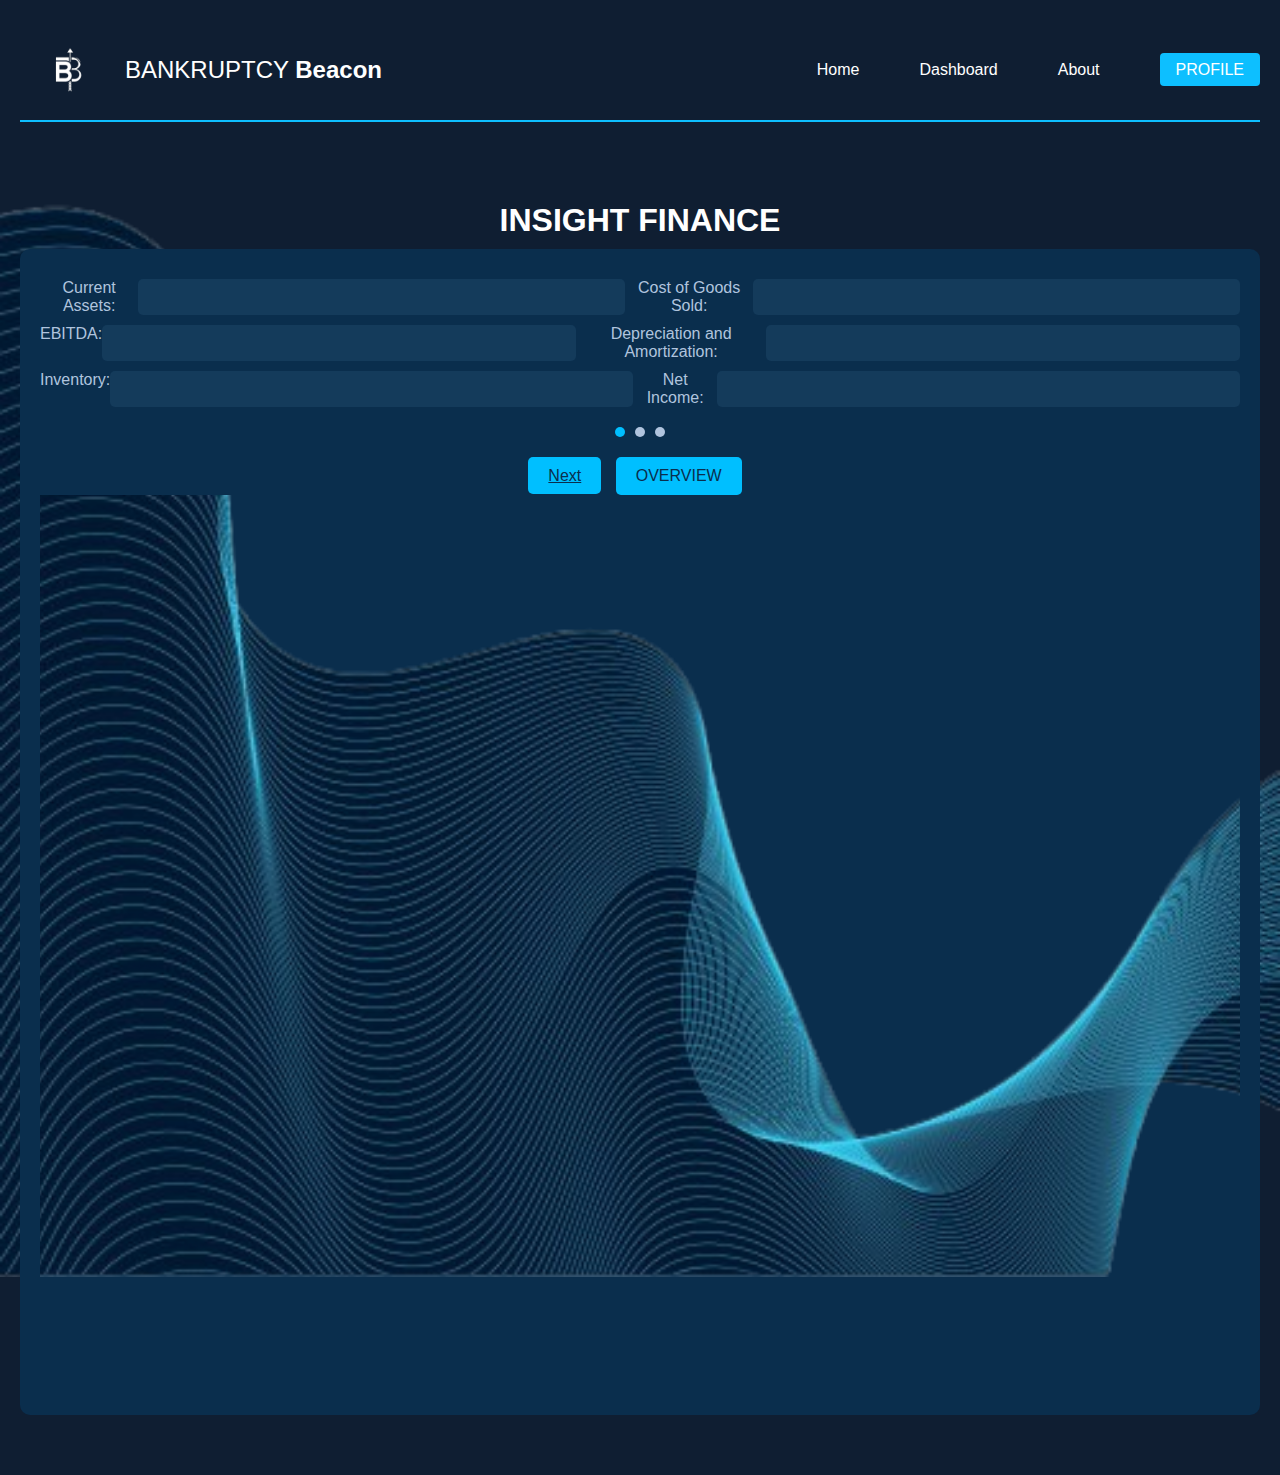
<file: page1.html>
<!DOCTYPE html>
<html lang="en">
<head>
    <meta charset="UTF-8">
    <meta name="viewport" content="width=device-width, initial-scale=1.0">
    <title>Bankruptcy Beacon</title>
    <link rel="stylesheet" href="styles.css">
</head>
<body>
    <header>
        <div class="navbar">
            <div class="logo-container">
                <img src="logo.png" alt="Bankruptcy Beacon Logo" class="logo-image">
                <div class="logo-text">BANKRUPTCY <span>Beacon</span></div>
            </div>
        
            <nav>
                <ul>
                    <li><a href="index.html">Home</a></li>
                    <li><a href="#dashboard">Dashboard</a></li>
                    <li><a href="#about">About</a></li>
                    <li><a href="#" class="sign-in">PROFILE</a></li>
                </ul>
            </nav>
        </div>
    </header>
    
    
    <section class="hero">

    <h1>INSIGHT FINANCE</h1>
    
  <div class="form-container">
    <form>
      <div class="form-row">
        <label>Current Assets:</label>
        <input type="text" placeholder="">
        <label>Cost of Goods Sold:</label>
        <input type="text" placeholder="">
      </div>
      <div class="form-row">
        <label>EBITDA:</label>
        <input type="text" placeholder="">
        <label>Depreciation and Amortization:</label>
        <input type="text" placeholder="">
      </div>
      <div class="form-row">
        <label>Inventory:</label>
        <input type="text" placeholder="">
        <label>Net Income:</label>
        <input type="text" placeholder="">
      </div>
      
<div class="pagination">
         <span class="dot active"></span>
         <span class="dot"></span>
         <span class="dot"></span>
         </div>
      
      <a href="page2.html" class="primary-btn">Next</a>
       
   
      <button type="button" class="secondary-btn">OVERVIEW</button>
      <section class="hero">
        
      </section>
    </form>
  </div>
</section>
</main>
</file>
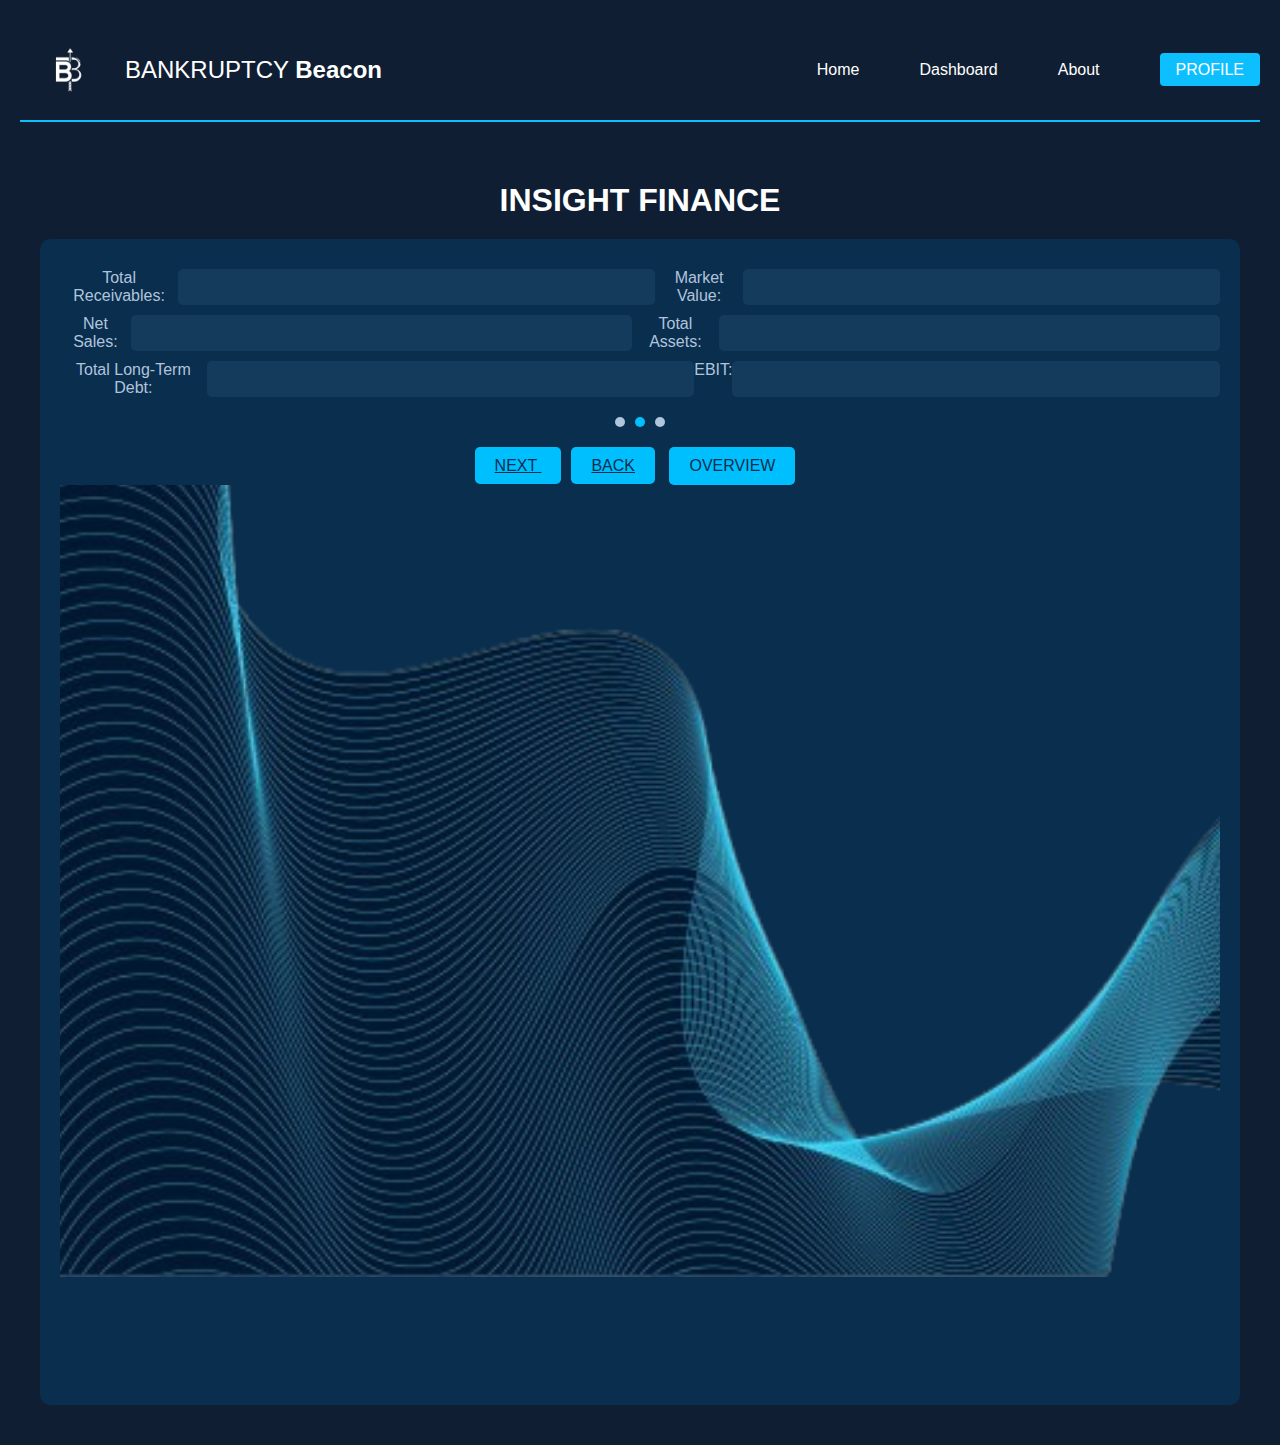
<file: page2.html>
<!DOCTYPE html>
<html lang="en">
<head>
    <meta charset="UTF-8">
    <meta name="viewport" content="width=device-width, initial-scale=1.0">
    <title>Bankruptcy Beacon</title>
    <link rel="stylesheet" href="styles.css">
</head>
<body>
    <header>
        <div class="navbar">
            <div class="logo-container">
                <img src="logo.png" alt="Bankruptcy Beacon Logo" class="logo-image">
                <div class="logo-text">BANKRUPTCY <span>Beacon</span></div>
            </div>
        
            <nav>
                <ul>
                    <li><a href="index.html">Home</a></li>
                    <li><a href="#dashboard">Dashboard</a></li>
                    <li><a href="#about">About</a></li>
                    <li><a href="#" class="sign-in">PROFILE</a></li>
                </ul>
            </nav>
        </div>
    </header>
<main>

        <h1>INSIGHT FINANCE</h1>
  <div class="form-container">
    <form>
      <div class="form-row">
        <label>Total Receivables:</label>
        <input type="text" placeholder="">
        <label>Market Value:</label>
        <input type="text" placeholder="">
      </div>
      <div class="form-row">
        <label>Net Sales:</label>
        <input type="text" placeholder="">
        <label>Total Assets:</label>
        <input type="text" placeholder="">
      </div>
      <div class="form-row">
        <label>Total Long-Term Debt:</label>
        <input type="text" placeholder="">
        <label>EBIT:</label>
        <input type="text" placeholder="">
      </div>
      
 <div class="pagination">
  <span class="dot"></span>
  <span class="dot active"></span>
  <span class="dot"></span>
</div>

      <a href="page3.html" class="primary-btn">NEXT</button>
      <a href="page1.html" class="primary-btn">BACK</a>
    

      <button type="button" class="secondary-btn">OVERVIEW</button>
      <section class="hero">
        
      
    </form>
  </div>
</section>
</main>
</file>
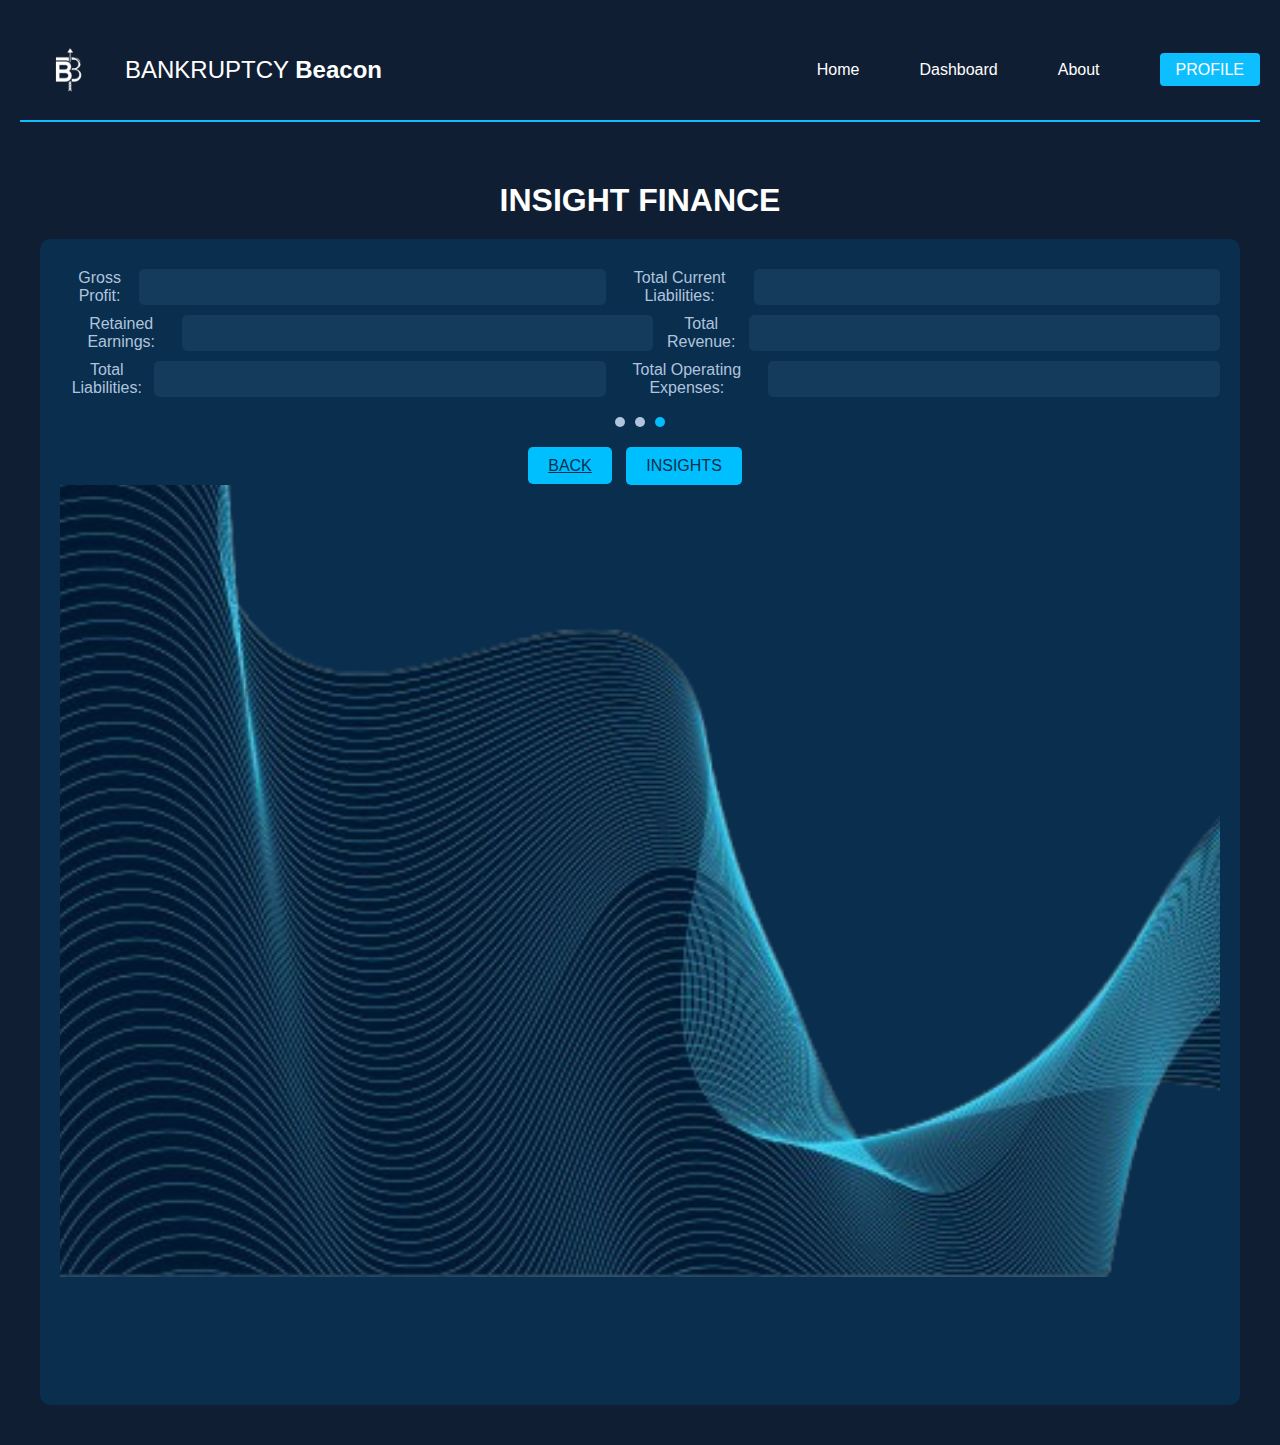
<file: page3.html>
<!DOCTYPE html>
<html lang="en">
<head>
    <meta charset="UTF-8">
    <meta name="viewport" content="width=device-width, initial-scale=1.0">
    <title>Bankruptcy Beacon</title>
    <link rel="stylesheet" href="styles.css">
</head>
<body>
    <header>
        <div class="navbar">
            <div class="logo-container">
                <img src="logo.png" alt="Bankruptcy Beacon Logo" class="logo-image">
                <div class="logo-text">BANKRUPTCY <span>Beacon</span></div>
            </div>
        
            <nav>
                <ul>
                    <li><a href="index.html">Home</a></li>
                    <li><a href="#">Dashboard</a></li>
                    <li><a href="#">About</a></li>
                    <li><a href="#" class="sign-in">PROFILE</a></li>
                </ul>
            </nav>
        </div>
    </header>
<main>
    

    <h1>INSIGHT FINANCE</h1>
  <div class="form-container">
    <form>
      <div class="form-row">
        <label>Gross Profit:</label>
        <input type="text" placeholder="">
        <label>Total Current Liabilities:</label>
        <input type="text" placeholder="">
      </div>
      <div class="form-row">
        <label>Retained Earnings:</label>
        <input type="text" placeholder="">
        <label>Total Revenue:</label>
        <input type="text" placeholder="">
      </div>
      <div class="form-row">
        <label>Total Liabilities:</label>
        <input type="text" placeholder="">
        <label>Total Operating Expenses:</label>
        <input type="text" placeholder="">
      </div>

<div class="pagination">
  <span class="dot"></span>
  <span class="dot"></span>
  <span class="dot active"></span>
</div>

      <a href="page2.html" class="primary-btn">BACK</a>

      <button type="button" class="secondary-btn">INSIGHTS</button>
      <section class="hero">
        
    </form>
  </div>
</section>
</main>
</file>
<file: styles.css>
* {
    margin: 0;
    padding: 0;
    box-sizing: border-box;
}

body {
    font-family: Arial, sans-serif;
    color: #FFFFFF;
    background-color: #0F1E32;
    overflow-x: hidden;
    height: 100vh;
    margin: 0;
}

/* Navbar */
header {
    background-color: #0F1E32;
    padding: 20px;
}
header{
    display: flex;
    align-items: center;
    justify-content: space-between;
    padding: 20px;
}
@media (max-width:768px) {
    .logo-image {
        width: 80px;
    }
    .logo span {
        font-size: 0.7em;
    }
}
.beacon-text {
    font-family: 'Lancelot', cursive; 
}

    

.navbar {
    display: flex;
    justify-content: space-between;
    align-items: center;
    width: 100%;
    margin: 0 auto;
    padding-bottom: 0 20px 10px 20px;
    border-bottom: 2px solid #0DBFFF;
    box-sizing: border-box;
}

.logo-container {
    display: flex;
    align-items: center;
    gap: 5px;
}

.logo-image {
    width: 100px;
    height: 100px;
    transition: transform 0.5s;
}
.logo-image:hover {
    transform: rotate(360deg); 
}
  

.logo-text {
    font-size: 24px;
    color: #FFFFFF;
}

.logo-text span {
    font-weight: bold;
}

.navbar ul {
    list-style: none;
    display: flex;
    gap: 60px;
}

.navbar a {
    color: #FFFFFF;
    text-decoration: none;
    font-size: 16px;
    transition: color 0.3s, background-color 0.3s;
}
.navbar a:hover {
    color: #0DBFFF; 
}


.sign-in {
    padding: 8px 16px;
    background-color: #0DBFFF;
    color: #FFFFFF;
    border-radius: 4px;
    text-decoration: none;
    transition: background-color 0.3s, color 0.3s;
}

.sign-in:hover {
    background-color: #FFFFFF;
    color:#0DBFFF;
}


@media (max-width: 768px) {
    .navbar {
        padding: 0 15px 8px 15px;  
        border-bottom-width: 2px;   
    }

    .navbar ul {
        gap: 15px; 
    }
}

.hero {
    text-align: center;
    padding: 60px 20px;
    background-image: url('rb_80501-removebg-preview.png');
    background-repeat: no-repeat;
    background-size: cover;
    background-attachment: fixed;
    background-position: ceter;
    min-height: 100vh; 
    display: flex;
    flex-direction: column;    
}


.hero h1 {
    font-size: 32px;
    margin-bottom: 10px;
    text-align: center;
}

.hero h1 span {
    color: #0DBFFF;
}

.hero p {
    max-width: 800px;
    margin: 20px auto;
    font-size: 18px;
    line-height: 1.6;
    font-style: italic;
}

.button-container {
    margin-top: 20px;
}

.get-started-button {
    display: inline-block;
    padding: 12px 24px;
    font-size: 18px;
    background-color: #FFFFFF;
    color: #0F1E32;
    border: none;
    border-radius: 5px;
    font-family: 'Lato',sans-serif;
    font-weight: 500;
    text-align: center;
    margin-top: 20px;
    cursor: pointer;
    transition: background-color 0.3s, color 0.3s;
}
.get-started-button:hover {
    background-color: #0DBFFF;
    color: #0a2e4d;
}

.screenshot-image {
    display: block;
    margin: 20px auto; 
    max-width: 60%; 
    height: auto; 
    border-radius: 20px;
}



main {
    text-align: center;
    color: #fff;
    padding: 40px;
  }
  main h1 {
    font-size: 2em;
    margin-bottom: 20px;
  }
  .form-container {
    background-color: #0a2e4d;
    padding: 20px;
    border-radius: 10px;
  }
  .form-row {
    display: flex;
    justify-content: space-between;
    margin: 10px 0;
  }
  .form-row label {
    color: #b0c4de;
  }
  .form-row input {
    background-color: #143b5b;
    color: #fff;
    border: none;
    padding: 8px;
    width: 45%;
    border-radius: 5px;
  }
  .pagination {
    display: flex;
    justify-content: center;
    margin-top: 20px;
  }
  
  .dot {
    height: 10px;
    width: 10px;
    margin: 0 5px;
    background-color: #b0c4de;
    border-radius: 50%;
    display: inline-block;
    transition: background-color 0.3s;
  }
  
  .dot.active {
    background-color: #00bfff; 
  }
  
  .primary-btn, .secondary-btn {
    padding: 10px 20px;
    font-size: 16px;
    background-color:#00bfff;
    color: #0a2e4d;
    margin-top: 20px;
    border: none;
    border-radius: 5px;
    margin-right: 10px;
    transition: background-color 0.3s ease;
  }
  .primary-btn:hover,.secondary-btn:hover {
    background-color: #143b5b; 
    color: #b0c4de;
    transform: scale(1.05);
  }
  
  .secondary-btn:hover {
    background-color: #143b5b;
    color: #b0c4de;
    margin-left: 10px;
  }
</file>
